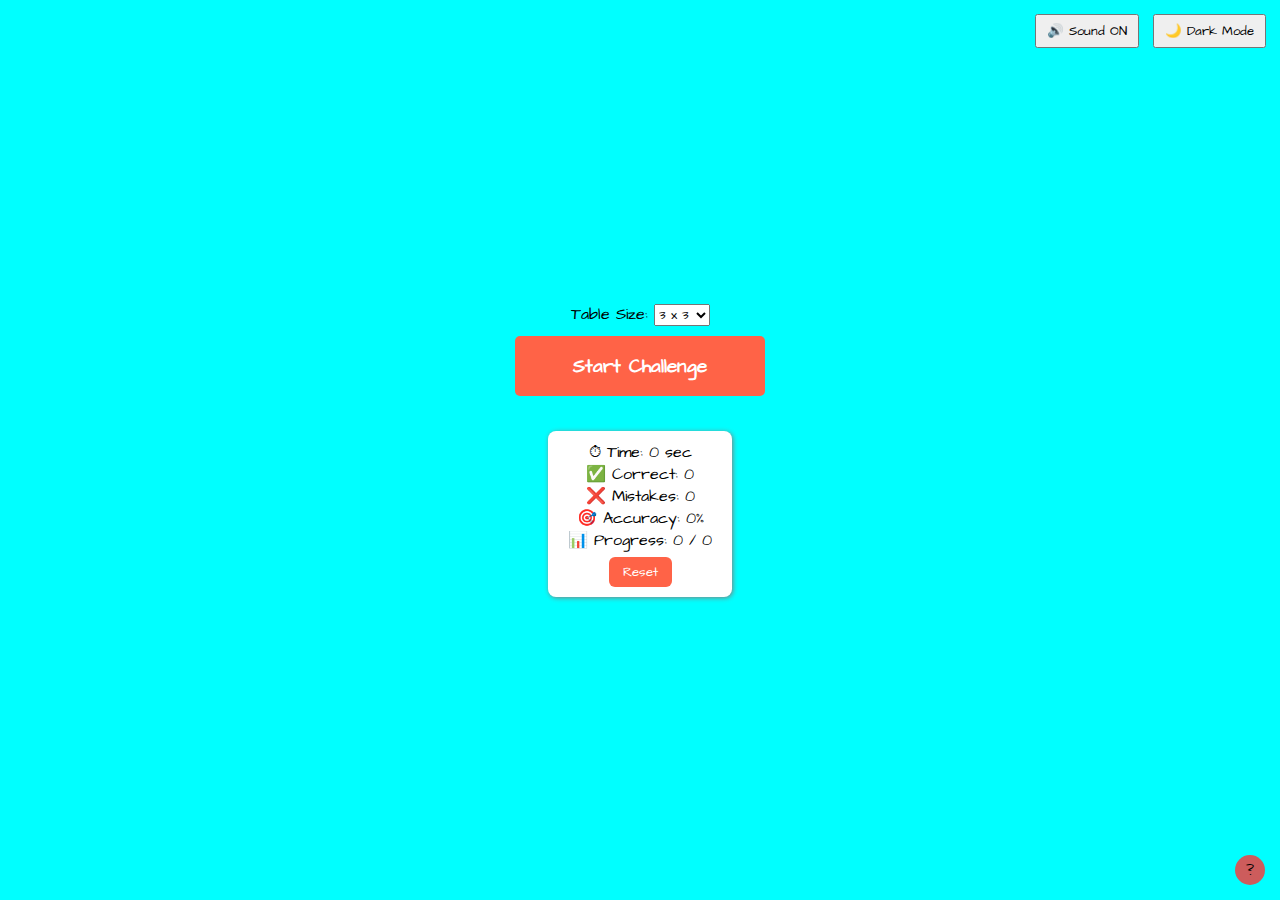
<file: Projects/Schulte-Challenge/index.html>
<!DOCTYPE html>
<html lang="en">
<head>
    <meta charset="UTF-8">
    <title>Grid Quest</title>
    <link rel="stylesheet" href="style.css">
</head>

<body>

    <div class="top-buttons">
        <button id="sound-btn">🔊 Sound ON</button>
        <button id="dark-btn">🌙 Dark Mode</button>
    </div>

    <div id="container1">
        <label id="tab">Table Size:</label>
        <select id="table-select">
            <option value="3">3 x 3</option>
            <option value="4">4 x 4</option>
            <option value="5">5 x 5</option>
        </select>
    </div>

    <div id="container2">Start Challenge</div>

    <div id="game-clock"></div>

    <div id="ground"></div>

    <!-- SCORE PANEL -->
    <div id="score-panel">
        <p>⏱ Time: <span id="score-time">0</span> sec</p>
        <p>✅ Correct: <span id="correct">0</span></p>
        <p>❌ Mistakes: <span id="wrong">0</span></p>
        <p>🎯 Accuracy: <span id="accuracy">0%</span></p>
        <p>📊 Progress: <span id="score-progress">0 / 0</span></p>
        <button id="reset-btn">Reset</button>
    </div>

    <a href="./how-to-play/htp.html" class="htplink">?</a>

<script src="script.js"></script>
</body>
</html>
</file>
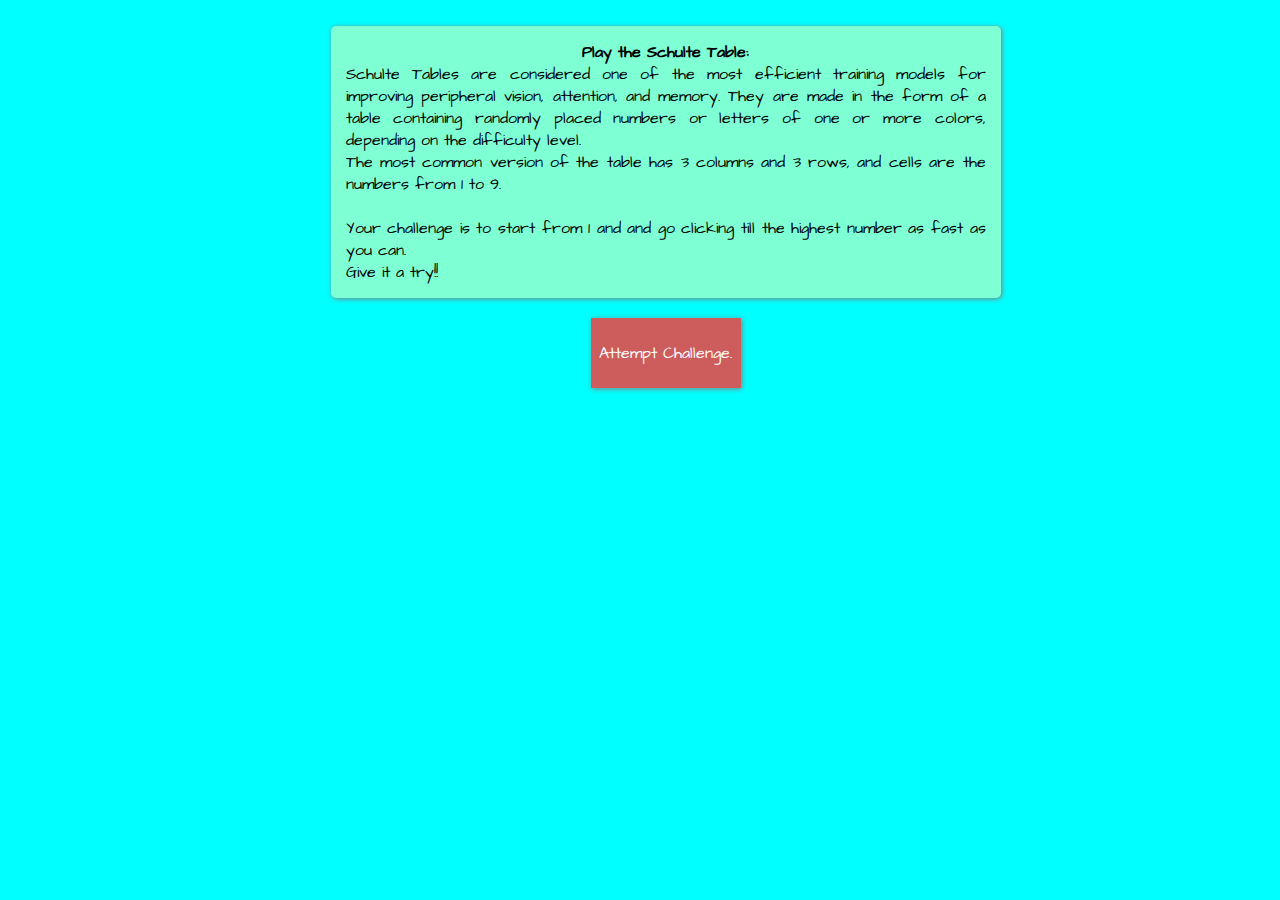
<file: Projects/Schulte-Challenge/how-to-play/htp.html>
<!DOCTYPE html>
<html lang="en">

<head>
    <meta charset="UTF-8">
    <meta http-equiv="X-UA-Compatible" content="IE=edge">
    <meta name="viewport" content="width=device-width, initial-scale=1.0">
    <title>Grid Quest</title>

    <link rel="stylesheet" href="htps.css">
    <link rel="shortcut icon" href="#">
</head>

<body>
    <p class="how-to-play">
        <b>Play the Schulte Table:</b> Schulte Tables are considered one of the most efficient training models for
        improving peripheral vision, attention, and memory. They are made in the form of a table containing randomly
        placed numbers or letters of one or more colors, depending on the difficulty level.
        <br>
        The most common version of the table has 3 columns and 3 rows, and cells are the numbers from 1 to 9.
        <br><br>
        Your challenge is to start from 1 and and go clicking till the highest number as fast as you can.
        <br>
        Give it a try!!
    </p>

    <a href="../index.html" class="btg">
        <div class="gbtw">
            Attempt Challenge.
        </div>
    </a>





    <script>
        const gbtw = document.querySelector('.gbtw');
        const btg = document.querySelector('.btg');

        var uiClick = new Audio("../audio/ui-click.mp3");

        // var uiClick = new Audio("../images-svgs/ui-click.mp3");
        // var uiClick = new Audio("ui-click.mp3");

        gbtw.addEventListener('click', () => {
            uiClick.play();
        });

        btg.addEventListener('click', () => {
            uiClick.play();
        });
    </script>
</body>

</html>
</file>
<file: Projects/Schulte-Challenge/style.css>
@import url('https://fonts.googleapis.com/css2?family=Architects+Daughter&display=swap');

*{
    padding:0;
    margin:0;
    font-family: 'Architects Daughter', cursive;
}

body{
    background: aqua;
    height:100vh;
    display:flex;
    flex-direction:column;
    justify-content:center;
    align-items:center;
}

/* DARK MODE */
body.dark{
    background:#121212;
    color:white;
}

.top-buttons{
    position:absolute;
    top:10px;
    right:10px;
}

.top-buttons button{
    padding:6px 10px;
    margin:4px;
    cursor:pointer;
}

#container2{
    margin:10px;
    width:250px;
    height:60px;
    background:tomato;
    color:white;
    font-size:larger;
    font-weight:bold;
    border-radius:5px;
    border:none;
    display:flex;
    justify-content:center;
    align-items:center;
    cursor:pointer;
}

#container2:hover{
    transform:scale(1.05);
}

#game-clock{
    font-size:x-large;
    margin-bottom:10px;
    visibility:hidden;
}

/* GAME GRID */
.schulte{
    display:flex;
    flex-wrap:wrap;
}

.box{
    border:1px solid black;
    display:flex;
    justify-content:center;
    align-items:center;
    font-size:x-large;
    font-weight:bold;
    user-select:none;
}

.box:hover{
    cursor:pointer;
    background:rgba(255,255,255,0.6);
}

body.dark .box:hover{
    background:rgba(255,255,255,0.2);
}

/* SCORE PANEL */

#score-panel{
    background:white;
    padding:10px 20px;
    border-radius:8px;
    box-shadow:1px 1px 5px gray;
    margin-top:15px;
    text-align:center;
}

body.dark #score-panel{
    background:#1f1f1f;
}

#reset-btn{
    margin-top:6px;
    padding:6px 14px;
    background:tomato;
    border:none;
    color:white;
    border-radius:6px;
    cursor:pointer;
}

.htplink{
    position:absolute;
    bottom:15px;
    right:15px;
    background:indianred;
    color:black;
    text-decoration:none;
    width:30px;
    height:30px;
    border-radius:50%;
    display:flex;
    justify-content:center;
    align-items:center;
}
</file>
<file: Projects/Schulte-Challenge/how-to-play/htps.css>
@import url('https://fonts.googleapis.com/css2?family=Architects+Daughter&display=swap');
@import url('https://fonts.googleapis.com/css2?family=Poppins&display=swap');

* {
    margin: 0;
    padding: 0;
}

html {
    font-family: 'Architects Daughter', cursive;
}

body {
    min-width: 100vw;
    overflow: hidden;
    background-color: aqua;
    display: flex;
    justify-content: center;
    align-items: center;
    flex-direction: column;
    padding: 2%;
}

.how-to-play {
    /* height: 350px; */
    width: 50vw;
    background-color: aquamarine;
    padding: 15px;
    display: flex;
    justify-content: center;
    align-items: center;
    text-align: justify;
    flex-direction: column;
    box-shadow: 1px 1px 5px gray;
    border-radius: 5px;
}

.btg {
    color: white;
    height: 70px;
    width: 150px;
    margin: 20px;
    background-color: indianred;
    display: flex;
    justify-content: center;
    align-items: center;
    text-decoration: none;
    box-shadow: 1px 1px 5px gray;
}

.btg:hover {
    background-color: rgba(205, 92, 92, 0.9);
    box-shadow: none;
}
</file>
